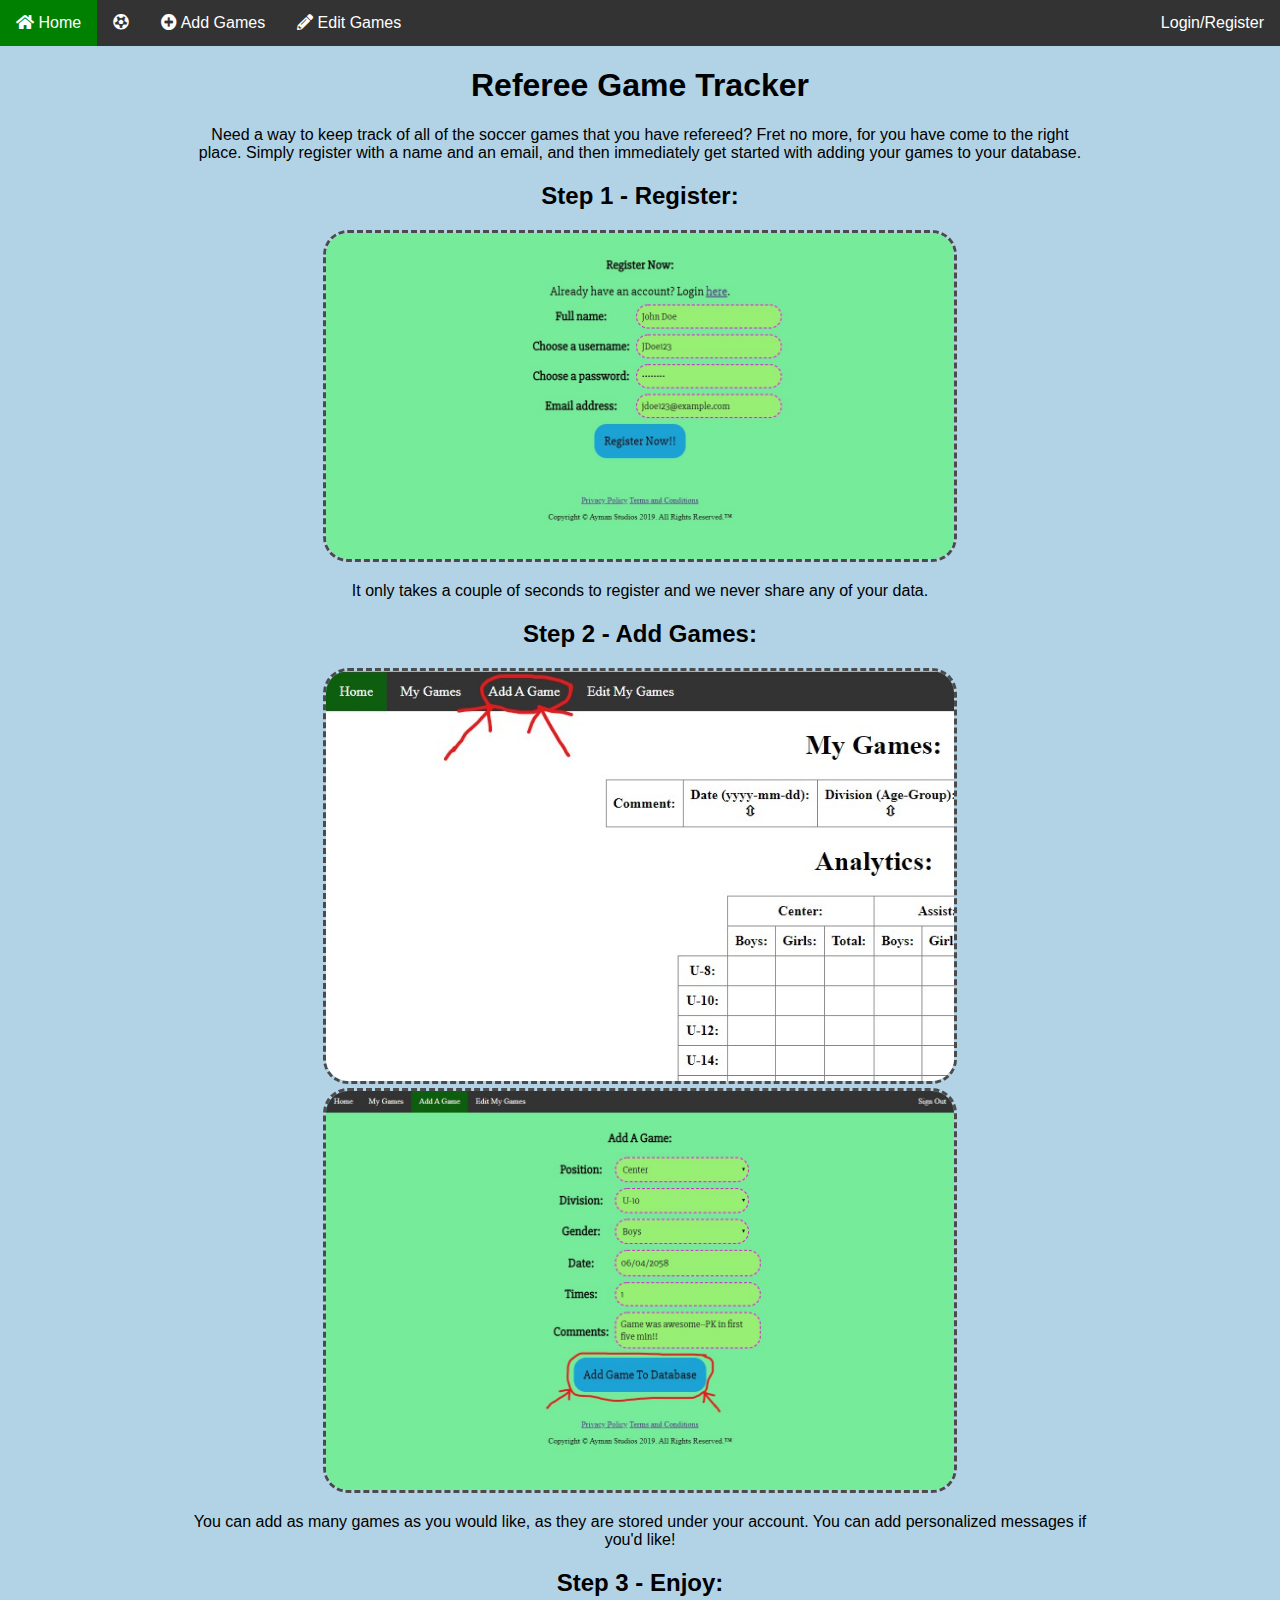
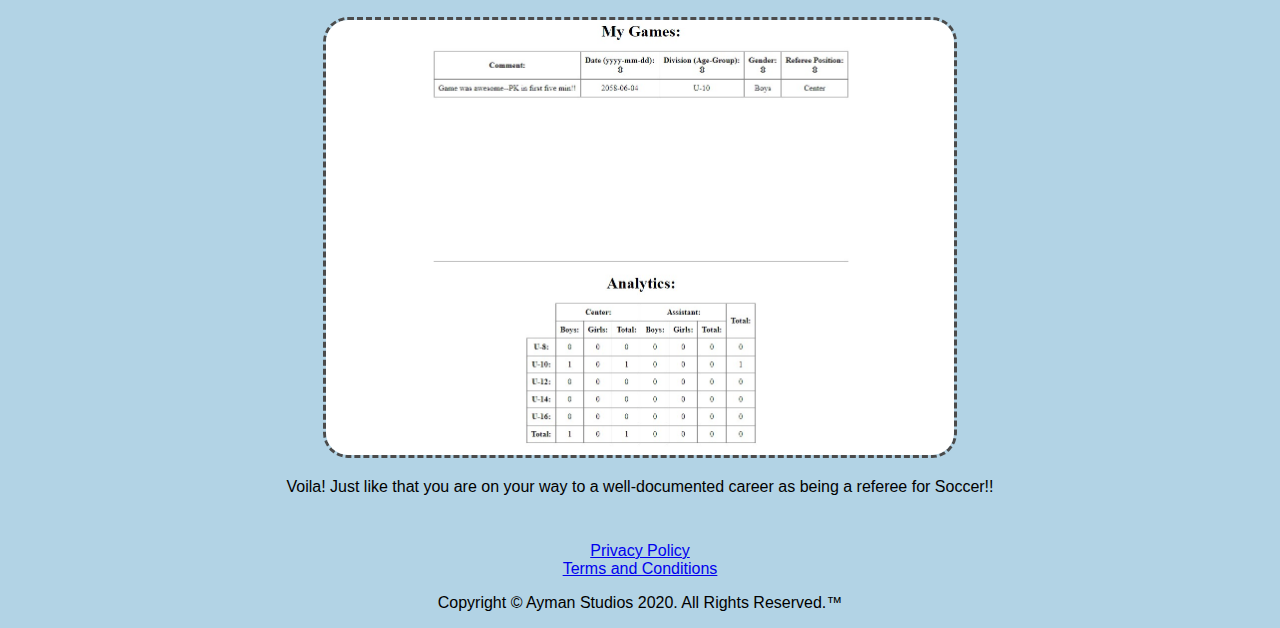
<file: public/index.html>
<!DOCTYPE html>
<html>

<head>
    <title>Referee Game Tracker</title>
    <meta name="google-site-verification" content="osW3ibcuWsmgqktPSpK5q8w8uWzxvV2ealUTwhgZdhM" />
    <meta name="google-site-verification" content="MYURWDU2zJKKzeLv9gJu4LJFrY-UbDss-9jG54xQ7Jk" />
    <!--<meta name="viewport" content="width=device-width, initial-scale=1">-->
    <link href="styles.css" rel="stylesheet" />
    <link href="https://cdnjs.cloudflare.com/ajax/libs/font-awesome/5.11.2/css/all.css" rel="stylesheet" />
    <link href="https://pro.fontawesome.com/releases/v5.1.0/css/all.css" rel="stylesheet" />
    <style>
        #everything {
            width: 70%;
            margin: 0 auto;
            text-align: center;
        }
        
        img {
            width: 70%;
            height: auto;
            border-radius: 25px;
            border: 3px dashed rgb(75, 75, 75);
        }
    </style>
    <script async src="https://pagead2.googlesyndication.com/pagead/js/adsbygoogle.js"></script>
    <script>
        (adsbygoogle = window.adsbygoogle || []).push({
            google_ad_client: "ca-pub-8495483030877603",
            enable_page_level_ads: true
        });
    </script>
</head>

<body>
    <ul>
        <li><a href="home.html" title="Go Home"><i class="fas fa-home"></i> Home</a></li>
        <!--My Games-->
        <li class="dropdown">
            <a href="javascript:void(0)" class="dropbtn" title="My Games"><i class="fas fa-futbol"></i></a>
            <div class="dropdown-content">
                <a href="myGames.html" title="View My Games"><i class="fas fa-binoculars"></i> My Games</a>
                <a href="myAnalytics.html" title="View My Analytics"><i class="fas fa-chart-line"></i> My Analytics</a>
            </div>
        </li>
        <!--Add A Game-->
        <li><a href="addGame.html" title="Add A Game"><i class="fas fa-plus-circle"></i> Add Games</a></li>
        <!--Edit My Games-->
        <li><a href="editGame.html" title="Edit My Games"><i class="fas fa-pencil-alt"></i> Edit Games</a></li>
        <li style="float:right"><a id="signOutButton" href="#" title="Sign Out"><i class="fas fa-sign-out"></i> Sign Out</a></li>
    </ul>

    <h1>Referee Game Tracker</h1>
    <div id="everything">
        <p>Need a way to keep track of all of the soccer games that you have refereed? Fret no more, for you have come to the right place. Simply register with a name and an email, and then immediately get started with adding your games to your database.</p>
        <h2>Step 1 - Register:</h2>
        <img src="registerIMG.jpg" alt="Image of Easy Simple Registration" />
        <p>It only takes a couple of seconds to register and we never share any of your data.</p>
        <h2>Step 2 - Add Games:</h2>
        <img src="addGameButtonIMG.jpg" alt="Button to click to add games" />
        <img src="addGameIMG.jpg" alt="How to add a game to the database" />
        <p>You can add as many games as you would like, as they are stored under your account. You can add personalized messages if you'd like!</p>
        <h2>Step 3 - Enjoy:</h2>
        <img src="finalIMG.jpg" alt="Image of added game" />
        <p>Voila! Just like that you are on your way to a well-documented career as being a referee for Soccer!!</p>
    </div>
    <footer>
        <a href="privacyPolicy.html">Privacy Policy</a><br />
        <a href="termsAndConditions.html">Terms and Conditions</a>
        <p>Copyright &copy; Ayman Studios 2020. All Rights Reserved.&trade;</p>
    </footer>
    <script>
        if (localStorage.getItem("loggedIn") === null) {
            document.querySelector("#signOutButton").innerText = "Login/Register";
            document.querySelector("#signOutButton").setAttribute("title", "Login or Register Now");
        }
    </script>

    <script src="signOut.js"></script>
</body>

</html>
</file>
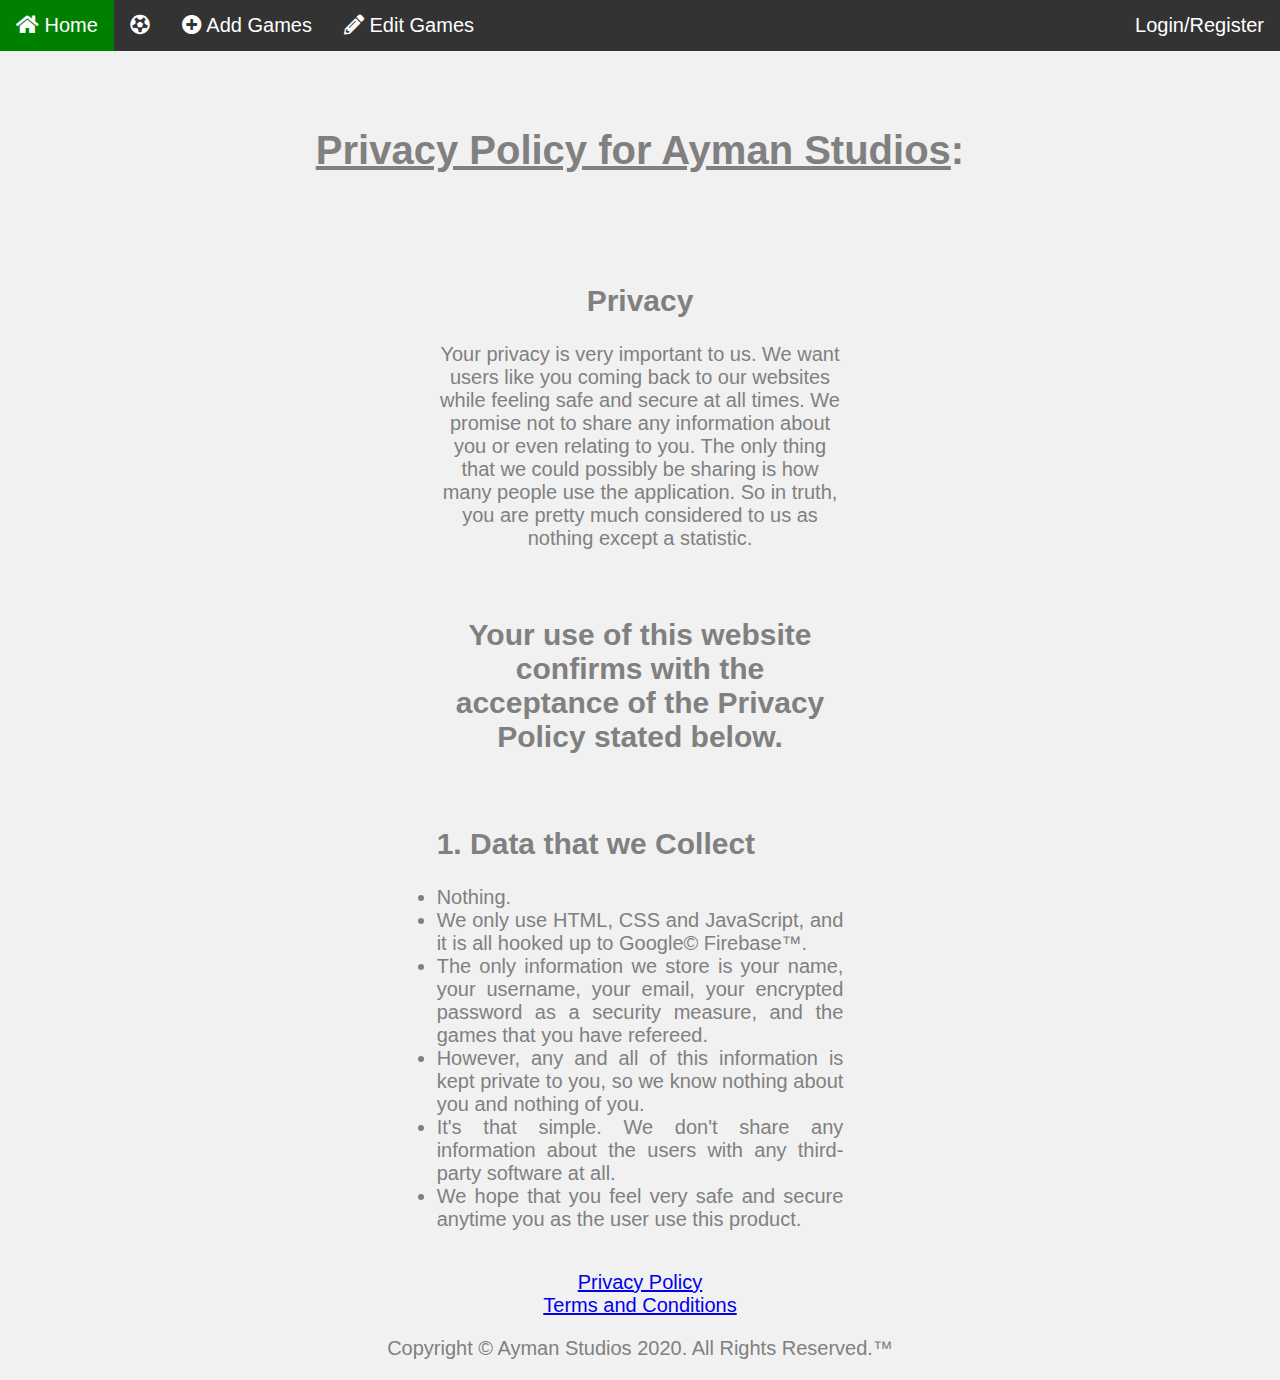
<file: public/privacyPolicy.html>
<!DOCTYPE html>
<html>

<head>
    <link href="styles.css" rel="stylesheet" />
    <link href="https://cdnjs.cloudflare.com/ajax/libs/font-awesome/5.11.2/css/all.css" rel="stylesheet" />
    <link href="https://pro.fontawesome.com/releases/v5.1.0/css/all.css" rel="stylesheet" />
    <style>
        * {
            box-sizing: border-box;
        }
        
        body {
            margin: 0;
            color: rgb(128, 128, 128);
            text-align: center;
            background-color: #f1f1f1;
            font-size: 20px;
        }
        /* Style the header */
        
        .header {
            background-color: #f1f1f1;
            padding: 50px;
            text-align: center;
        }
        /* Container for flexboxes */
        
        .row {
            display: -webkit-flex;
            display: flex;
        }
        /* Create three equal columns that sits next to each other */
        
        .column {
            -webkit-flex: 1;
            -ms-flex: 1;
            flex: 1;
            padding: 10px;
            display: block;
            /* Should be removed. Only for demonstration */
        }
        
        #section1 {
            text-align: justify;
        }
        /* Style the footer */
        
        .footer {
            background-color: #f1f1f1;
            padding: 10px;
            text-align: center;
            display: block;
        }
        
        @media (max-width: 600px) {
            .row {
                -webkit-flex-direction: column;
                flex-direction: column;
            }
        }
    </style>
    <title>Privacy Policy</title>
</head>

<body>

    <ul>
        <li><a href="home.html" title="Go Home"><i class="fas fa-home"></i> Home</a></li>
        <!--My Games-->
        <li class="dropdown">
            <a href="javascript:void(0)" class="dropbtn" title="My Games"><i class="fas fa-futbol"></i></a>
            <div class="dropdown-content">
                <a href="myGames.html" title="View My Games"><i class="fas fa-binoculars"></i> My Games</a>
                <a href="myAnalytics.html" title="View My Analytics"><i class="fas fa-chart-line"></i> My Analytics</a>
            </div>
        </li>
        <!--Add A Game-->
        <li><a href="addGame.html" title="Add A Game"><i class="fas fa-plus-circle"></i> Add Games</a></li>
        <!--Edit My Games-->
        <li><a href="editGame.html" title="Edit My Games"><i class="fas fa-pencil-alt"></i> Edit Games</a></li>
        <li style="float:right"><a id="signOutButton" href="#" title="Sign Out"><i class="fas fa-sign-out"></i> Sign Out</a></li>
    </ul>
    <div class="header">
        <h1><u>Privacy Policy for Ayman Studios</u>:</h1>
    </div>

    <div class="row">
        <div class="column" style="opacity:1;"></div>
        <div class="column">
            <div>
                <h2>Privacy</h2>
                <p>
                    Your privacy is very important to us. We want users like you coming back to our websites while feeling safe and secure at all times. We promise not to share any information about you or even relating to you. The only thing that we could possibly be sharing
                    is how many people use the application. So in truth, you are pretty much considered to us as nothing except a statistic.
                </p>
            </div>
            <br />
            <div>
                <h2><strong>Your use of this website confirms with the acceptance of the Privacy Policy stated below.</strong></h2>
            </div>
            <br />
            <div id="section1">
                <h2>1. Data that we Collect</h2>
                <ul class="normalUL">
                    <li>Nothing.</li>
                    <li>We only use HTML, CSS and JavaScript, and it is all hooked up to Google&copy; Firebase&trade;.</li>
                    <li>The only information we store is your name, your username, your email, your encrypted password as a security measure, and the games that you have refereed.</li>
                    <li>However, any and all of this information is kept private to you, so we know nothing about you and nothing of you.</li>
                    <li>It's that simple. We don't share any information about the users with any third-party software at all.</li>
                    <li>We hope that you feel very safe and secure anytime you as the user use this product.</li>
                </ul>
            </div>
        </div>
        <div class="column" style="opacity:1;"></div>
    </div>
    <footer>
        <a href="privacyPolicy.html">Privacy Policy</a><br />
        <a href="termsAndConditions.html">Terms and Conditions</a>
        <p>Copyright &copy; Ayman Studios 2020. All Rights Reserved.&trade;</p>
    </footer>
    <script>
        if (localStorage.getItem("loggedIn") === null) {
            document.querySelector("#signOutButton").innerText = "Login/Register";
            document.querySelector("#signOutButton").setAttribute("title", "Login or Register Now");
        }
    </script>
    <script src="signOut.js"></script>
</body>

</html>
</file>
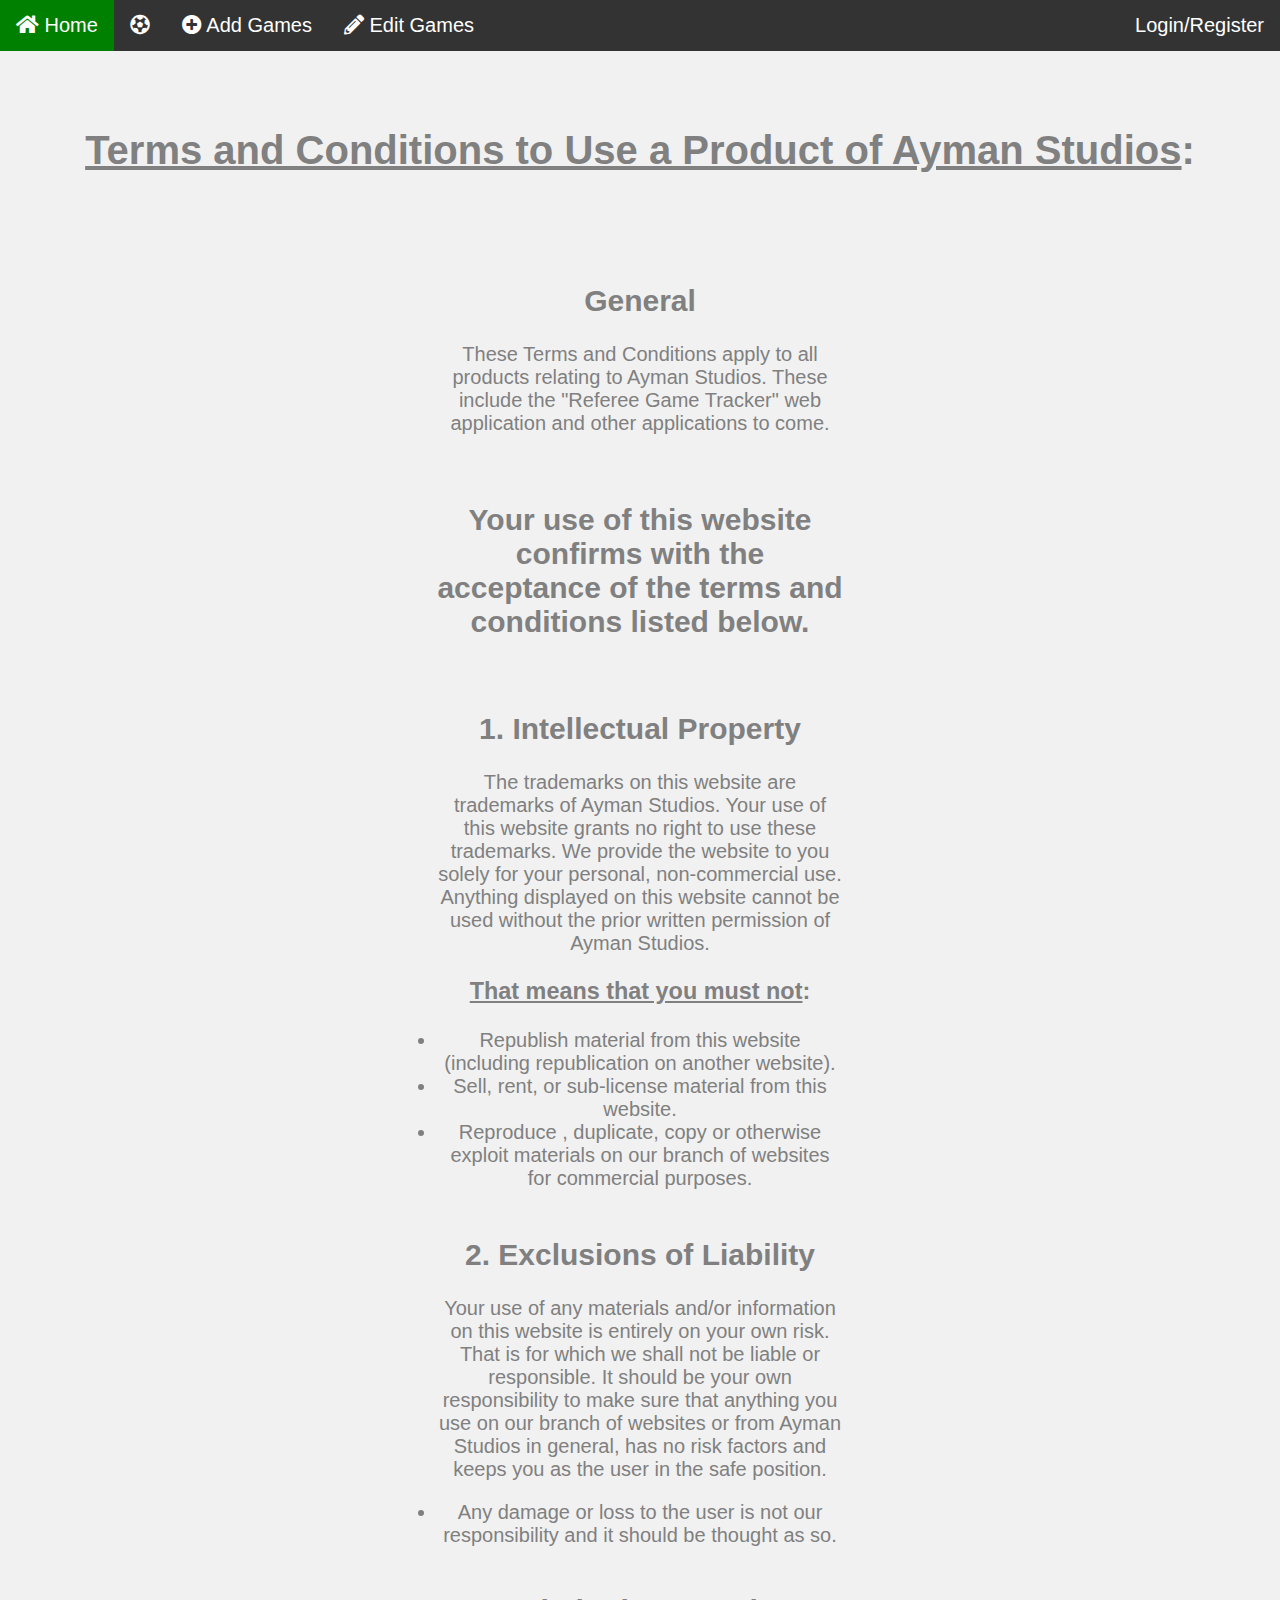
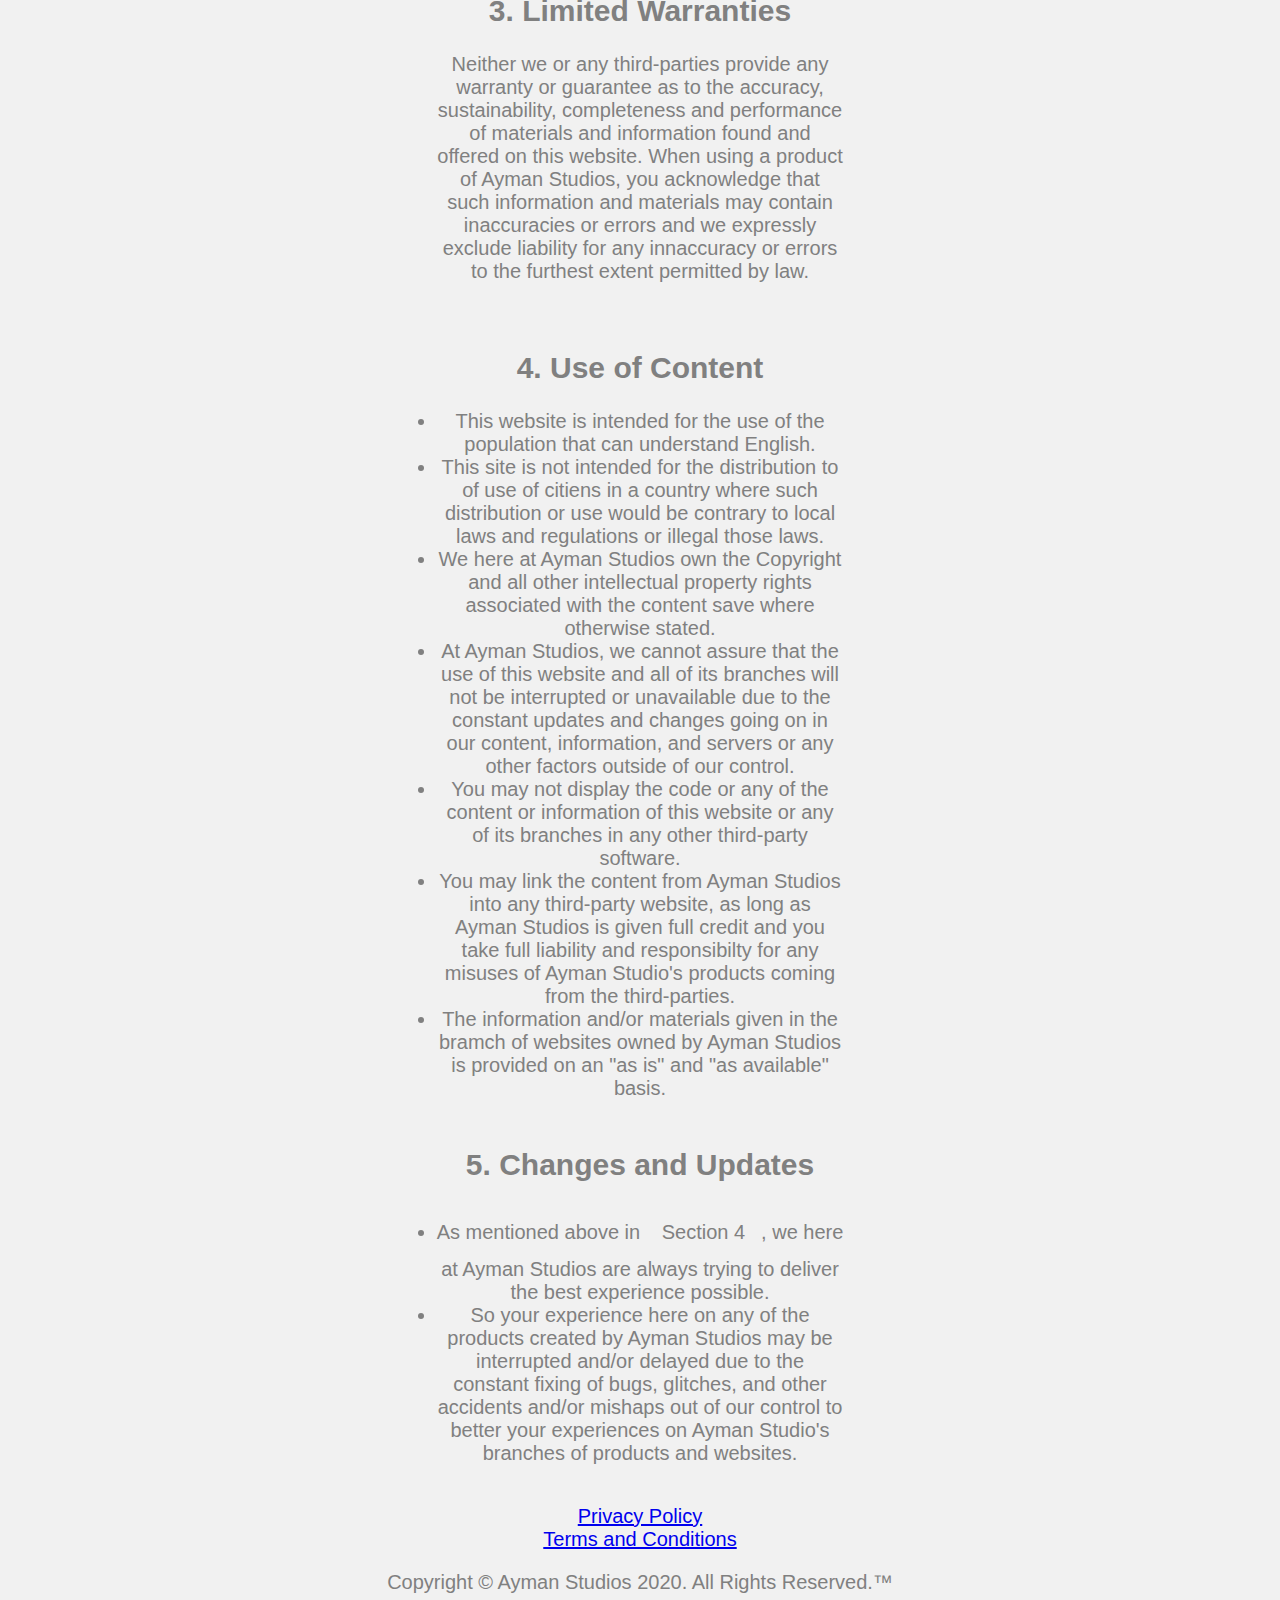
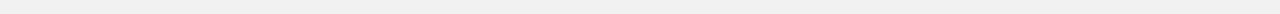
<file: public/termsAndConditions.html>
<!DOCTYPE html>
<html>

<head>
    <title>Terms and Conditions</title>
    <link href="styles.css" rel="stylesheet" />
    <link href="https://cdnjs.cloudflare.com/ajax/libs/font-awesome/5.11.2/css/all.css" rel="stylesheet" />
    <link href="https://pro.fontawesome.com/releases/v5.1.0/css/all.css" rel="stylesheet" />
    <style>
        * {
            box-sizing: border-box;
        }
        
        body {
            margin: 0;
            color: rgb(128, 128, 128);
            text-align: center;
            background-color: #f1f1f1;
            font-size: 20px;
        }
        /* Style the header */
        
        .header {
            background-color: #f1f1f1;
            padding: 50px;
            text-align: center;
        }
        /* Container for flexboxes */
        
        .row {
            display: -webkit-flex;
            display: flex;
        }
        /* Create three equal columns that sits next to each other */
        
        .column {
            -webkit-flex: 1;
            -ms-flex: 1;
            flex: 1;
            padding: 10px;
            display: block;
            /* Should be removed. Only for demonstration */
        }
        /* Style the footer */
        
        .footer {
            background-color: #f1f1f1;
            padding: 10px;
            text-align: center;
            display: block;
        }
        /* Responsive layout - makes the three columns stack on top of each other instead of next to each other */
        
        @media (max-width: 600px) {
            .row {
                -webkit-flex-direction: column;
                flex-direction: column;
            }
        }
    </style>
</head>

<body>
    <ul>
        <li><a href="home.html" title="Go Home"><i class="fas fa-home"></i> Home</a></li>
        <!--My Games-->
        <li class="dropdown">
            <a href="javascript:void(0)" class="dropbtn" title="My Games"><i class="fas fa-futbol"></i></a>
            <div class="dropdown-content">
                <a href="myGames.html" title="View My Games"><i class="fas fa-binoculars"></i> My Games</a>
                <a href="myAnalytics.html" title="View My Analytics"><i class="fas fa-chart-line"></i> My Analytics</a>
            </div>
        </li>
        <!--Add A Game-->
        <li><a href="addGame.html" title="Add A Game"><i class="fas fa-plus-circle"></i> Add Games</a></li>
        <!--Edit My Games-->
        <li><a href="editGame.html" title="Edit My Games"><i class="fas fa-pencil-alt"></i> Edit Games</a></li>
        <li style="float:right"><a id="signOutButton" href="#" title="Sign Out"><i class="fas fa-sign-out"></i> Sign Out</a></li>
    </ul>

    <div class="header">
        <h1><u>Terms and Conditions to Use a Product of Ayman Studios</u>:</h1>
    </div>

    <div class="row">
        <div class="column" style="opacity:1;"></div>
        <div class="column">
            <div>
                <h2>General</h2>
                <p>
                    These Terms and Conditions apply to all products relating to Ayman Studios. These include the "Referee Game Tracker" web application and other applications to come.
                </p>
            </div>
            <br />
            <div>
                <h2><strong>Your use of this website confirms with the acceptance of the terms and conditions listed below.</strong></h2>
            </div>
            <br />
            <div id="section1">
                <h2>1. Intellectual Property</h2>
                <p>The trademarks on this website are trademarks of Ayman Studios. Your use of this website grants no right to use these trademarks. We provide the website to you solely for your personal, non-commercial use. Anything displayed on this website
                    cannot be used without the prior written permission of Ayman Studios.</p>
                <h3><u>That means that you must not</u>:</h3>
                <ul class="normalUL">
                    <li>Republish material from this website (including republication on another website).</li>
                    <li>Sell, rent, or sub-license material from this website.</li>
                    <li>Reproduce , duplicate, copy or otherwise exploit materials on our branch of websites for commercial purposes.</li>
                </ul>
            </div>
            <br />
            <div id="section2">
                <h2>2. Exclusions of Liability</h2>
                <p>Your use of any materials and/or information on this website is entirely on your own risk. That is for which we shall not be liable or responsible. It should be your own responsibility to make sure that anything you use on our branch of
                    websites or from Ayman Studios in general, has no risk factors and keeps you as the user in the safe position.</p>
                <ul class="normalUL">
                    <li>Any damage or loss to the user is not our responsibility and it should be thought as so.</li>
                </ul>
            </div>
            <br />
            <div id="section3">
                <h2>3. Limited Warranties</h2>
                <p>Neither we or any third-parties provide any warranty or guarantee as to the accuracy, sustainability, completeness and performance of materials and information found and offered on this website. When using a product of Ayman Studios, you
                    acknowledge that such information and materials may contain inaccuracies or errors and we expressly exclude liability for any innaccuracy or errors to the furthest extent permitted by law.</p>
            </div>
            <br />
            <div id="section4">
                <h2>4. Use of Content</h2>
                <ul class="normalUL">
                    <li>This website is intended for the use of the population that can understand English.</li>
                    <li>This site is not intended for the distribution to of use of citiens in a country where such distribution or use would be contrary to local laws and regulations or illegal those laws.</li>
                    <li>We here at Ayman Studios own the Copyright and all other intellectual property rights associated with the content save where otherwise stated.</li>
                    <li>At Ayman Studios, we cannot assure that the use of this website and all of its branches will not be interrupted or unavailable due to the constant updates and changes going on in our content, information, and servers or any other factors
                        outside of our control.</li>
                    <li>You may not display the code or any of the content or information of this website or any of its branches in any other third-party software.</li>
                    <li>You may link the content from Ayman Studios into any third-party website, as long as Ayman Studios is given full credit and you take full liability and responsibilty for any misuses of Ayman Studio's products coming from the third-parties.</li>
                    <li>The information and/or materials given in the bramch of websites owned by Ayman Studios is provided on an "as is" and "as available" basis.</li>
                </ul>
            </div>
            <br />
            <div id="section5">
                <h2>5. Changes and Updates</h2>
                <ul class="normalUL">
                    <li>As mentioned above in <a href="#section4" style="color:rgb(128, 128, 128);">Section 4</a>, we here at Ayman Studios are always trying to deliver the best experience possible.</li>
                    <li>So your experience here on any of the products created by Ayman Studios may be interrupted and/or delayed due to the constant fixing of bugs, glitches, and other accidents and/or mishaps out of our control to better your experiences
                        on Ayman Studio's branches of products and websites.</li>
                </ul>
            </div>
        </div>
        <div class="column" style="opacity:1;"></div>
    </div>
    <footer>
        <a href="privacyPolicy.html">Privacy Policy</a><br />
        <a href="termsAndConditions.html">Terms and Conditions</a>
        <p>Copyright &copy; Ayman Studios 2020. All Rights Reserved.&trade;</p>
    </footer>
    <script>
        if (localStorage.getItem("loggedIn") === null) {
            document.querySelector("#signOutButton").innerText = "Login/Register";
            document.querySelector("#signOutButton").setAttribute("title", "Login or Register Now");
        }
    </script>
    <script src="signOut.js"></script>
</body>

</html>
</file>
<file: public/styles.css>
/*Slabo 27px*/

@import url('https://fonts.googleapis.com/css?family=Slabo+27px');
* {
    --login-or-register-button-background-color: rgb(29, 162, 214);
    --login-or-register-page-background-color: rgb(118, 235, 153);
    --login-or-register-input-background-color: rgba(255, 251, 0, 0.244);
    --login-or-register-input-border-color: fuchsia;
    --login-or-register-input-text-color: black;
    --deep-turquoise-color: rgba(0, 109, 168, 0.3);
}

body {
    margin: 0;
    padding: 0;
    background-color: var(--deep-turquoise-color);
    font-family: -apple-system, BlinkMacSystemFont, 'Segoe UI', Roboto, Oxygen, Ubuntu, Cantarell, 'Open Sans', 'Helvetica Neue', sans-serif;
}

ul {
    /*position: absolute;*/
    list-style-type: none;
    margin: 0;
    padding: 0;
    overflow: hidden;
    background-color: #333;
    width: 100%;
    font-family: Verdana, Geneva, Tahoma, sans-serif;
}

li {
    float: left;
}

.normalUL {
    background-color: transparent;
    list-style-type: initial;
    margin: initial;
    padding: initial;
    width: initial;
    overflow: initial;
    font-family: inherit;
}

.normalUL li {
    float: initial;
}

li a,
.dropbtn {
    display: inline-block;
    color: white;
    text-align: center;
    padding: 14px 16px;
    text-decoration: none;
}

li a:hover,
.dropdown:hover .dropbtn {
    background-color: green;
}

li.dropdown {
    display: block;
}

.dropdown-content {
    display: none;
    position: absolute;
    background-color: #f9f9f9;
    min-width: 160px;
    box-shadow: 0px 8px 16px 0px rgba(0, 0, 0, 0.2);
    z-index: 1;
}

.dropdown-content a {
    color: black;
    padding: 12px 16px;
    text-decoration: none;
    display: block;
    text-align: left;
}

.dropdown-content a:hover {
    background-color: darkgray;
}

.dropdown:hover .dropdown-content {
    display: block;
}

.active {
    background-color: rgb(13, 95, 15);
}

footer {
    /*position: absolute;*/
    margin-top: 30px;
    float: left;
    bottom: 0;
    width: 100%;
    text-align: center;
    /*background-color: #f1f1f1;*/
}

.bodyForm {
    background-color: var(--login-or-register-page-background-color);
}

#login *,
#register *,
#addGame *,
#addGameButton,
#saveChangesButton,
#gamesList input,
#gamesList select {
    font-family: 'Slabo 27px', serif;
    font-size: 25px;
}

#login,
#register,
#addGame {
    margin: 0 auto;
    padding: 20px;
    display: flex;
    justify-content: center;
    align-items: center;
    resize: both;
}

#login h1,
#register h1 #addGame h1 {
    text-align: center;
    font-size: 40px;
}

#login #form,
#register #form,
#addGame #form {
    padding: 20px;
    resize: both;
}

#login th,
#login td,
#register th,
#register td,
#addGame th,
#addGame td {
    padding: 5px;
}

#login td[colspan="2"],
#register td[colspan="2"] {
    text-align: center;
    margin: 0 auto;
}

#login input,
#register input,
#addGame input {
    background-color: var(--login-or-register-input-background-color);
    border-radius: 25px;
    border: 2px dashed;
    border-color: var(--login-or-register-input-border-color);
    padding: 10px;
    width: 120%;
    font-size: 20px;
    color: var(--login-or-register-input-text-color);
}

#gamesList input {
    background-color: var(--login-or-register-input-background-color);
    border-radius: 25px;
    border: 2px dashed;
    border-color: var(--login-or-register-input-border-color);
    padding: 10px;
    font-size: 20px;
    color: var(--login-or-register-input-text-color);
}

#gamesList textarea,
#gamesList select {
    resize: none;
    background-color: var(--login-or-register-input-background-color);
    border-radius: 25px;
    border: 2px dashed;
    border-color: var(--login-or-register-input-border-color);
    padding: 10px;
    font-size: 20px;
    color: var(--login-or-register-input-text-color);
}

#loginButton,
#registerButton,
#addGameButton,
#saveChangesButton {
    padding: 20px;
    border: none;
    border-radius: 25px;
    background-color: var(--login-or-register-button-background-color);
    margin: 0 auto;
}

#loginButton:hover,
#registerButton:hover,
#addGameButton:hover,
#login table select:hover,
#register table select:hover,
#addGame table select:hover,
#login table select *:hover,
#register table select *:hover,
#addGame table select *:hover,
#addGame table input[type=date],
input[type=date],
select,
[onclick] {
    cursor: pointer;
}

#addGame textarea,
#addGame select {
    resize: none;
    background-color: var(--login-or-register-input-background-color);
    border-radius: 25px;
    border: 2px dashed;
    border-color: var(--login-or-register-input-border-color);
    padding: 10px;
    width: 120%;
    font-size: 20px;
    color: var(--login-or-register-input-text-color);
}

.column.left {
    float: left;
    width: 50%;
    overflow: auto;
}

.column.right {
    float: right;
    width: 50%;
    overflow: auto;
}

h1,
.errorPage h2 {
    text-align: center;
}

#gamesList,
#statisticsList {
    text-align: center;
    margin: 0 auto;
    border-collapse: collapse;
    overflow: hidden;
}

#gamesList th,
#gamesList td,
#statisticsList th,
#statisticsList td,
.jqstb-header-table th {
    padding: 8px;
    border: 1px solid gray;
    border-collapse: collapse;
    max-width: 15%;
    word-wrap: break-word;
}

.jqstb-header-table {
    border-collapse: collapse;
}

.jqstb-scroll {
    overflow: -moz-scrollbars-none;
    -ms-overflow-style: none;
    border-bottom: 1px solid gray;
}

.jqstb-scroll::-webkit-scrollbar {
    width: 0 !important;
    display: none;
}

#gamesList th[onclick],
.jqstb-header-table {
    -webkit-touch-callout: none;
    -webkit-user-select: none;
    -khtml-user-select: none;
    -moz-user-select: none;
    -ms-user-select: none;
    user-select: none;
}

#gamesList th[onclick]:hover {
    cursor: pointer;
}

th,
td {
    position: relative;
}

#gamesList th[onclick]:hover::after,
#gamesList td[onclick]:hover::after {
    content: "";
    position: absolute;
    background-color: rgba(29, 162, 214, 0.3);
    left: 0;
    top: -5000px;
    height: 10000px;
    width: 100%;
    z-index: 1;
}

#gamesTableInput {
    table-layout: fixed;
    overflow-wrap: break-word;
    word-wrap: break-word;
    overflow-y: scroll;
    width: 100%;
    height: 500px;
}

.deleteButton {
    border: 1px solid grey;
    font-size: 20px;
    width: 30px;
    height: 30px;
    line-height: 30px;
    text-align: center;
    float: left;
    -webkit-touch-callout: none;
    -webkit-user-select: none;
    -khtml-user-select: none;
    -moz-user-select: none;
    -ms-user-select: none;
    user-select: none;
    vertical-align: center;
    background-color: red;
    color: white;
    border-radius: 25px;
}

.deleteButton:hover {
    cursor: pointer;
}

.fa-trash-alt {
    font-size: 25px;
    -webkit-touch-callout: none;
    -webkit-user-select: none;
    -khtml-user-select: none;
    -moz-user-select: none;
    -ms-user-select: none;
    user-select: none;
    vertical-align: center;
    color: red;
}

.fa-trash-alt:hover {
    cursor: pointer;
    color: gray;
}

#aysoBadgeEligibility {
    text-align: center;
    margin: 20px auto;
    border-collapse: collapse;
    overflow: hidden;
}

#aysoBadgeEligibility th,
#aysoBadgeEligibility td {
    padding: 8px;
    border: 1px solid gray;
    border-collapse: collapse;
}
</file>
